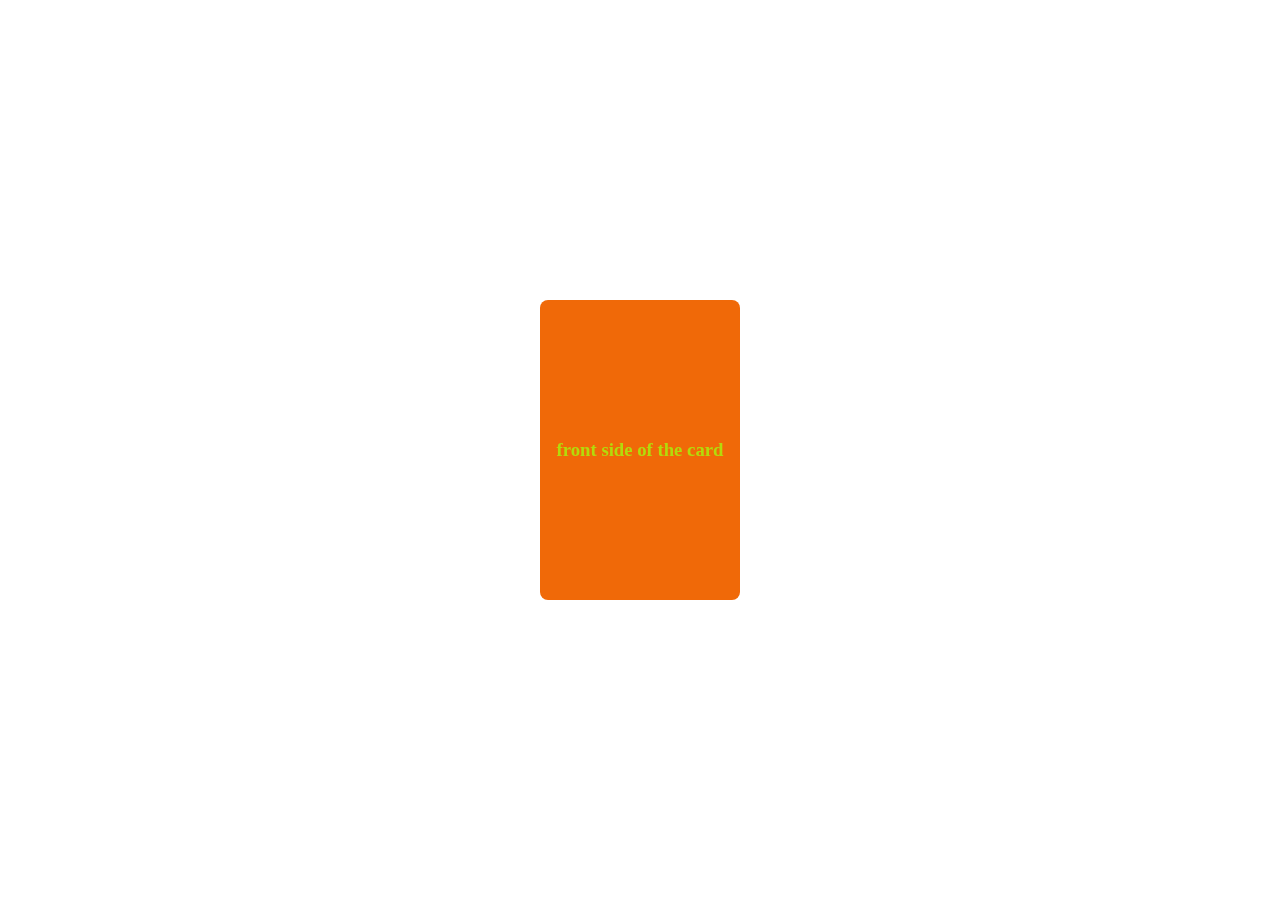
<file: card flip.html>
<!DOCTYPE html>
<html>
    <head>
        <meta charset="utf-8">
        <meta name="viewport" content="width-device-width,
        initial-scale=1">
        <title>Card Flip effect</title>
        <style type="text/css">
            body{
                font-family: Calibri;
                margin: 0;
                padding: 0;
                display: flex;
                justify-content: center;
                align-items: center;
                min-height: 100vh;
            }

            .card-container{
                perspective: 1000px;
            }

            .card{
                position: relative;            
                width: 200px;
                height: 300px;
                transform-style: preserve-3d;
                transition: transform 0.6s;
            }

            .front, .back{
                position: absolute;
                width: 100%;
                height: 100%;
                border-radius: 8px;
                backface-visibility: hidden;
            }

            .front{
                background-color: rgb(240, 105, 8);
                display: flex;
                justify-content: center;
                align-items: center;
                color: rgb(180, 218, 11);
                transform: rotateY(0deg);
            }

            .back{
                background-color: aqua;
                display: flex;
                justify-content: center;
                align-items: center;
                color: rgb(9, 219, 174);
                transform: rotateY(180deg);
            }

            .card-container:hover .card{
                transform: rotateY(180deg);
            }
        </style>
    </head>
    <body>
        
        <div class="card-container">
        <div class="card">
            <div class="front">
                <h3>front side of the card</h3>
            </div>
            <div class="back">
                <h3>Back side of the card</h3>
            </div>
        </div>
        </div>
    </body>
</html>
</file>
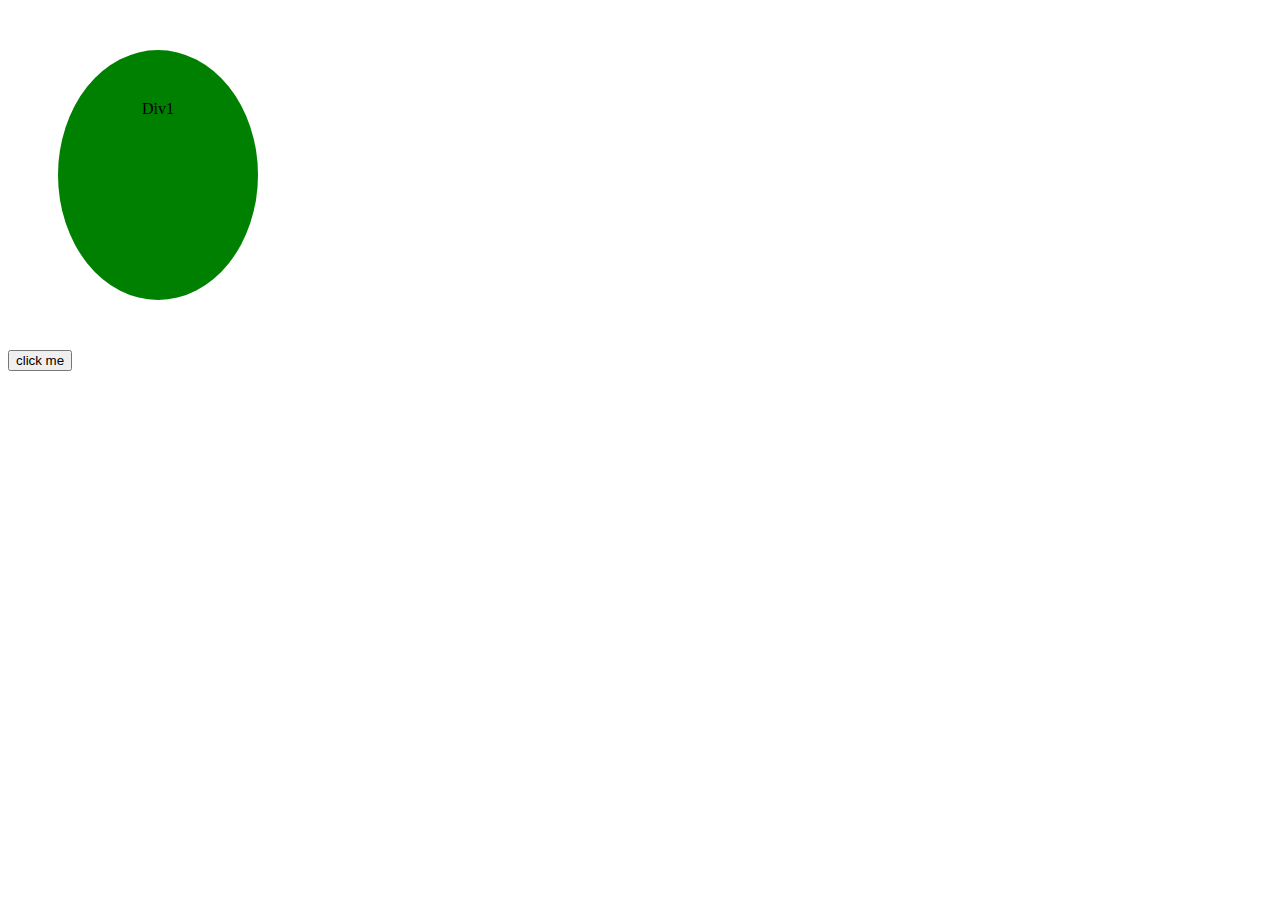
<file: level 2.html>
<!DOCTYPE html>
<html lang="en">
<head>
    <meta charset="UTF-8">
    <meta name="viewport" content="width=device-width, initial-scale=1.0">
    <title>level 2</title>
    <link rel="stylesheet" href="level2.css" >
</head>
<body>
   <div>Div1</div>
   <button exportparts="effect">click me</button>
</html>
</file>
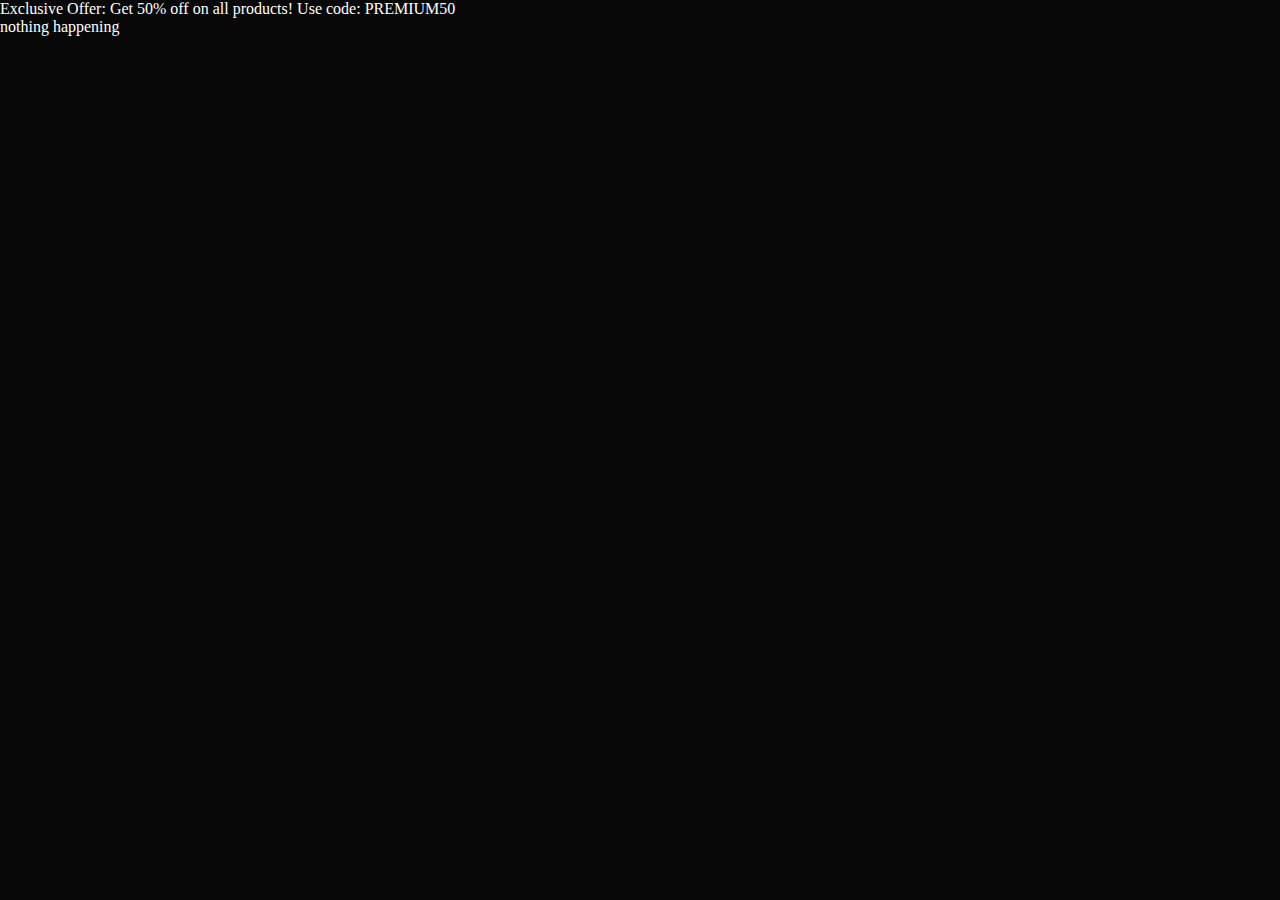
<file: level3.html>
<!DOCTYPE html>
<html lang="en">
<head>
    <meta charset="UTF-8">
    <meta name="viewport" content="width=device-width, initial-scale=1.0">
    <title>Premium Text Bar</title>
    <link rel="stylesheet" href="styles.css">
</head>
<body>
    <div class="premium-text-bar">
        <p>Exclusive Offer: Get 50% off on all products! Use code: PREMIUM50</p>
        <p id="">nothing happening</p>
    </div>
</body>
</html>
</file>
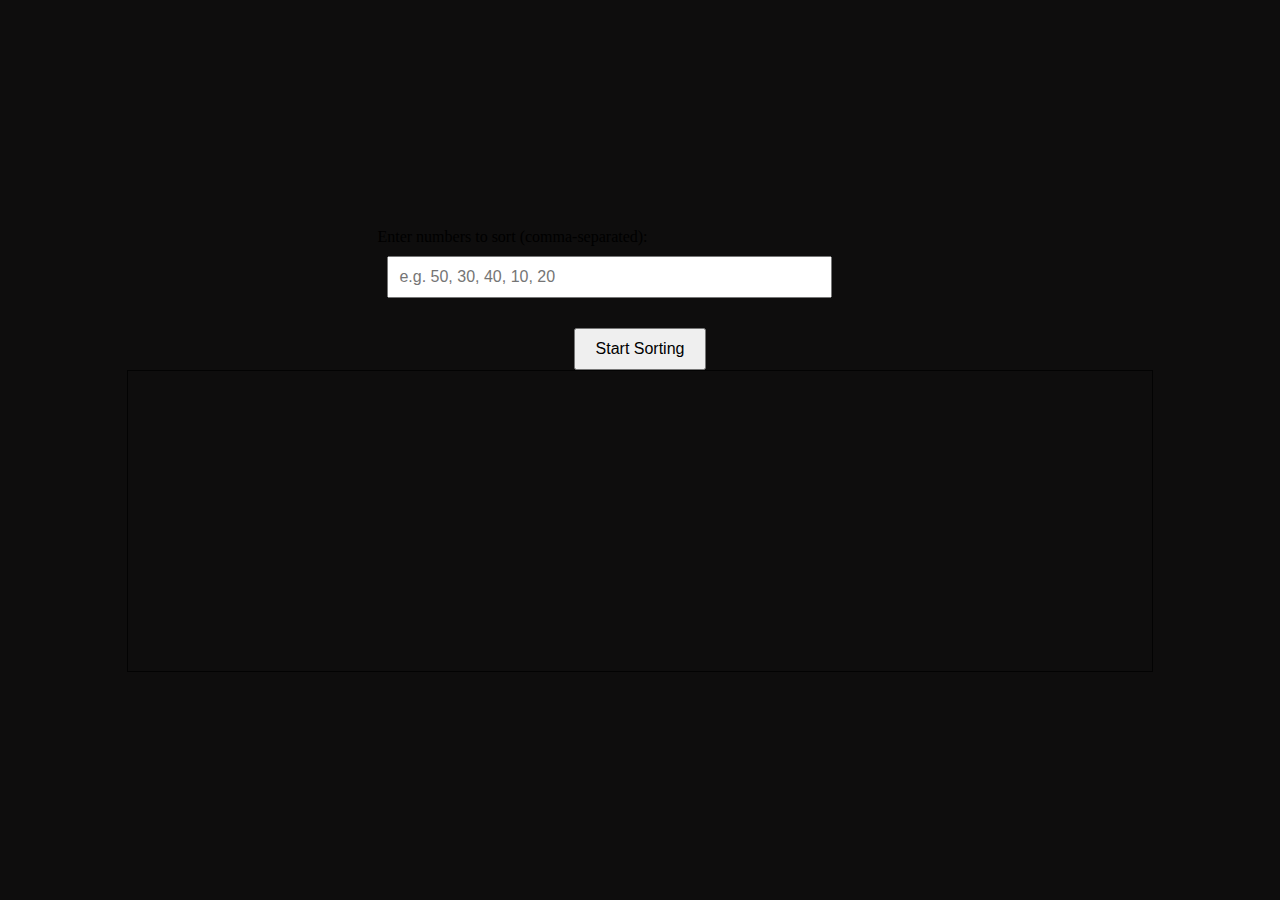
<file: merge.html>
<!DOCTYPE html>
<html lang="en">
<head>
    <meta charset="UTF-8">
    <meta name="viewport" content="width=device-width, initial-scale=1.0">
    <title>Merge Sort Visualizer</title>
    <style>
        body {
            display: flex;
            justify-content: center;
            align-items: center;
            flex-direction: column;
            height: 100vh;
            margin: 0;
            background-color: #0e0d0d;
        }
        #array-container {
            display: flex;
            align-items: flex-end;
            border: 1px solid #030303;
            height: 300px;
            width: 80%;
            overflow: hidden; /* Ensure bars do not overflow */
        }
        .bar {
            background-color: #2196F3; /* Blue color for the bars */
            margin: 0 1px;
            display: inline-block;
            position: relative; /* Allows for positioning text inside the bar */
            transition: height 0.2s;
        }
        .bar span {
            position: absolute;
            bottom: 0;
            left: 50%;
            transform: translateX(-50%);
            color: rgb(255, 255, 255); /* Color of the text inside the bars */
            font-size: 12px; /* Adjust font size as needed */
            white-space: nowrap;
        }
        button {
            margin-top: 20px;
            padding: 10px 20px;
            font-size: 16px;
            cursor: pointer;
        }
        input {
            margin: 10px;
            padding: 10px;
            font-size: 16px;
            width: 80%;
        }
    </style>
</head>
<body>
    <div>
        <label for="numInput">Enter numbers to sort (comma-separated):</label>
        <input type="text" id="numInput" placeholder="e.g. 50, 30, 40, 10, 20">
    </div>
    <button onclick="startSorting()">Start Sorting</button>
    <div id="array-container"></div>
    <script src="merges.js"></script>
</body>
</html>
</file>
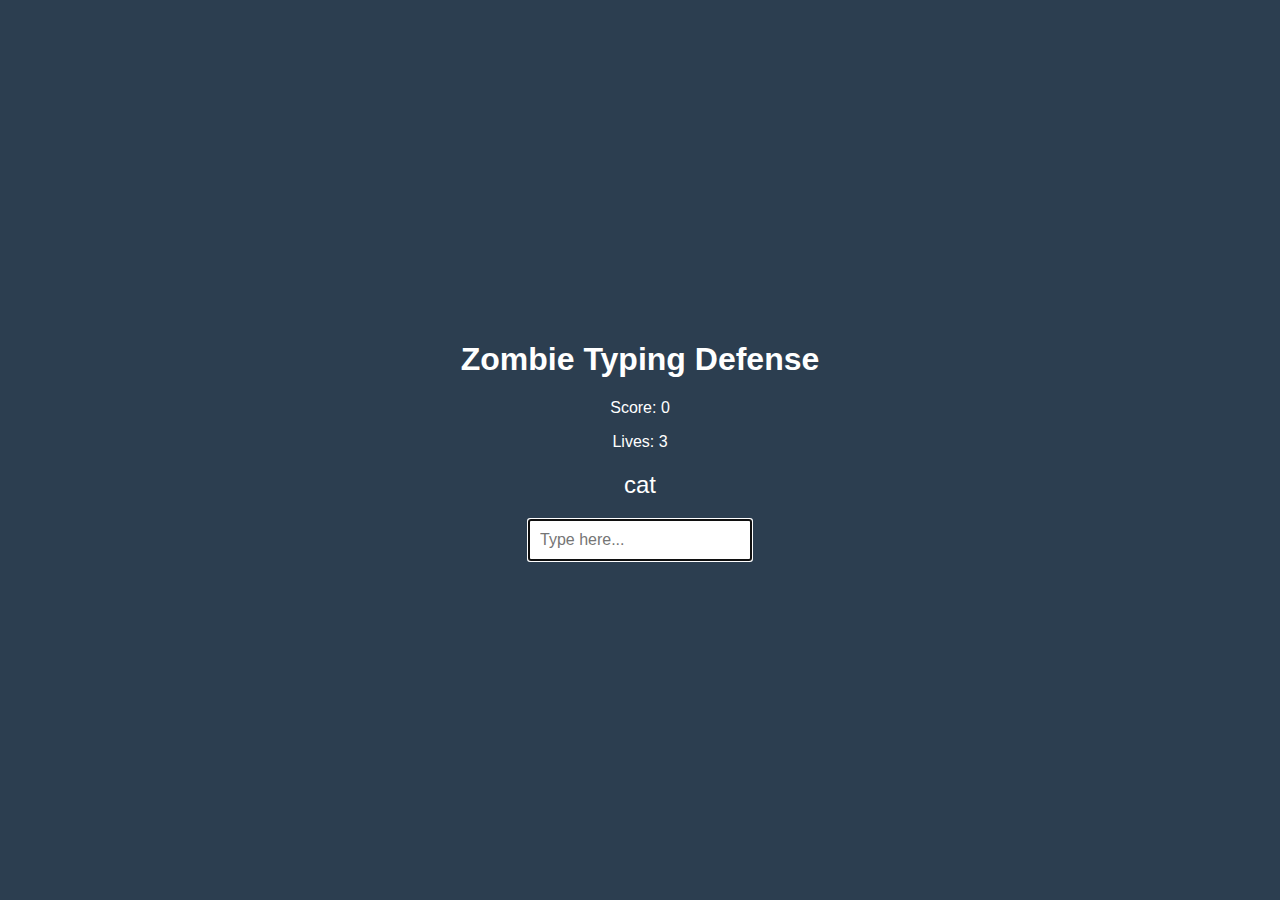
<file: zg.html>
<!DOCTYPE html>
<html lang="en">
<head>
    <meta charset="UTF-8">
    <meta name="viewport" content="width=device-width, initial-scale=1.0">
    <title>Zombie Typing Defense</title>
    <link rel="stylesheet" href="zg.css">
</head>
<body>
    <div class="game-container">
        <h1>Zombie Typing Defense</h1>
        <div class="scoreboard">
            <p>Score: <span id="score">0</span></p>
            <p>Lives: <span id="lives">3</span></p>
        </div>
        <div class="zombie-container"></div>
        <input type="text" id="typing-input" placeholder="Type here..." autofocus>
        <div class="message" id="message"></div>
    </div>
    <script src="zg.js"></script>
</body>
</html>
</file>
<file: level2.css>
div {
    height: 150px;
    width: 100px;
    background-color:green;
    border-radius: 50%;
    padding: 50px;
    margin: 50px;
    text-align:center;
}
</file>
<file: styles.css>
*{
margin:0%;
padding:0%;
font-family: 'poppens', 'sans-serif';
box-sizing: border-box;
}
html{
    scroll-behavior: smooth;
}

body{
    background: #080808;
    color: #fff;
}
#header{
    width: 100%;
    height: 100vh;
    background-image: url('./images/csm.jpeg');
    background-size: cover;
    background-position: center;
}

.container{
    padding: 10px 10%;
}

.logo{
    width: 150px;
    padding-left: 10px;
    
}

nav{
    display: flex;
    align-items: center;
    justify-content: space-between;
    flex-wrap: wrap;
}

nav ul li {
    display: inline-block;
    list-style: none;
    margin: 10px 20px;
    
}

nav ul li a{ 
    
        color: rgb(253, 255, 255);
        text-decoration: none;
        font-size: 18px;
        position: relative;

}

nav ul li a::after{
    content: '';
    width: 0;
    height: 3px;
    background: #ff9100;
    position: absolute;
    left: 0;
    bottom: -6px;
    transition: 0.5s;
}

nav ul li a:hover::after{
    width: 100%;
}

.header-text{
    margin-top: 20%;
    font-size: 30px;
}

.header-text h1{
    font-size: 60px;
    margin: 20px;
}

.header-text h1 span{
    color: #ff9100;
}
/* ------------------------About------------------------ */

#about{
    padding: 80px 0;
    color: hsl(0, 0%, 100%);
}

.row{
    display:flex ;
    justify-content: space-between;
    flex-wrap: wrap;
}

.about-col1{
    flex-basis: 35%;
}

.about-col1 img{
    width: 300px;
    border-radius: 15px;

}
.about-col2{
    flex-basis: 60%;
}

.subtitle{
    font-size: 60px;
    font-family: 600;
    color: #d8550a;
}
.tab-titles{
    display: flex;
    margin: 20px 0 40px;
}

.tab-links{
    margin: 10px;
    font-size: 18px;
    font-weight: 500;
    cursor: pointer;
    position: relative;
}

.tab-links::after{
    content: '';
    width: 0;
    height: 3px;
    background: #d8550a;
    position: absolute;
    left: 0;
    bottom: -8px;
    transition: 0.5s;
}

.tab-links.active-link::after{
    width: 50%;
}

.tab-contents ul li{
    font-style: none;
    margin: 10px 0;
}

.tab-contents ul li span{
    color: #d8550a;
    font-size: 14px;
}

.tab-contents{
    display: none;
}

.tab-contents.active-tab{
    display: block;
}

/* -----------------services---------------------- */

#services{
    padding: 30px 0;
}

.services-list{
   display: grid;
   grid-template-columns: repeat(auto-fit, minmax(250px, 1fr));
   grid-gap: 40px;
   margin-top: 50px;
}

.services-list div{
    background: #262626;
    padding: 40px;
    font-size: 13px;
    font-family: 300;
    border-radius: 10px;
    transition: background 0.5s, transform 0.5s;

}

.services-list div i{
    font-size: 50px;
    margin-bottom: 30px;
}

.services-list div h2{
    font-size: 30px;
    font-weight: 500;
    margin-bottom: 15px;
}

.services-list div a{
    text-decoration: none;
    font-size: 12px;
    color: #fff;
    margin-top: 20px;
    display: inline-block;

}

.services-list div:hover{
    background: #ff9100;
    transform: translateY(-10px);
    cursor: pointer;
}

/* --------------------portfolio--------------- */

#portfolio{
    padding: 50px 0;
}

.work-list{
    display: grid;
   grid-template-columns: repeat(auto-fit, minmax(250px, 1fr));
   grid-gap: 40px;
   margin-top: 50px;
}

.work{
    border-radius: 10px;
    position: relative;
    overflow: hidden;
}

.work img{
    width: 100%;
    border-radius: 10px;
    display: block;
    transition: transform 0.5s;
}

.layer{
    width: 100%;
    height: 0;
    background: linear-gradient(rgba(0,0,0,0.6), #ff9100);
    border-radius: 10x;
    position: absolute;
    left: 0;
    bottom: 0;
    overflow: hidden;
    display: flex; 
    align-items: center;
    justify-content: center;
    flex-direction: column;
    padding: 0 40px;
    text-align: center;
    font-size: 14px;
    transition: 0.5s;
}

.layer h3{
    font-weight: 500;
    margin-bottom: 20px;
}

.layer a{
    margin-top: 20px;
    color: #ff9100;
    text-decoration: none;
    font-size: 18px;
    line-height: 60px;
    background: #fff;
    width: 60px;
    height: 60px;
    border-radius: 50%;
    text-align: center;
}

.work:hover img{
    transform: scale(1.1);
}

.work:hover .layer{
    height: 100%;
}
.btn{
    display: block;
    margin: 50px auto;
    width: fit-content;
    border: 1px solid #d8550a;
    padding: 14px 50px;
    border-radius: 14px;
    text-decoration: none;
    color: #fff;
    transition: background 0.5s;
}

.btn:hover{
    background: #d8550a;
}

/* ---------------------Contact-------------------- */

.contact-left{
    flex-basis: 35%;
}
.contact-right{
    flex-basis: 60%;
}

.contact-left p{
    margin-top: 30px;
}

.contact-left p i{
    color: #d8550a;
    margin-right: 15px;
    font-size: 25px;
}

.social-icons{
    margin-top: 30px;
}

.social-icons a{
    text-decoration: none;
    font-size: 30px;
    margin-right: 15px;
    color: #ababab;
    display: inline-block;
    transition: transform 0.5s;
}

.social-icons a:hover{
    color: #ff9100;
    transform: translateY(-5px);
}

.btn.btn2{
    display: inline-block;
    background: #d8550a;
}


.contact-right form{
    width: 100%;
}

form input, form textarea{
    width: 100%;
    border: 0;
    outline: none;
    background: #262626;
    padding: 15px;
    margin: 15px 0;
    color: #fff;
    font-size: 18px;
    border-radius: 6px;
}

form .btn2{
    padding: 14px 60px;
    font-size: 18px;
    margin-top: 20px;
    cursor: pointer;
}

.copyright{
    width: 100%;
    text-align: center;
    padding: 25px 0;
    background: #262626;
    font-weight: 300;
    margin-top: 20px;
}
.copyright i{
    color: #f5023f;
}

/* ------------------------css for smaller screen---------------------- */

nav .fa-solid{
    display: none;
}

@media only screen and (max-width: 600px){
    #header{
        background-image: url('./images/in-anime-world.jpg');
    }
    .header-text{
        margin-top: 100%;
        font-size: 16px;
    }
    .header-text h1{
        font-size: 18px;
    }
    nav .fa-solid{
        display: block;
        font-size: 25px;
    }
    nav ul{
        background: #d8550a;
        position: fixed;
        top: 0;
        right: -200px;
        width: 200px;
        height: 100vh;
        padding-top: 50px;
        z-index: 2;
        transition: 0.5s;

    }
    nav ul li{
        display: block;
        margin: 25px;
    }

    nav ul .fa-solid{
        position: absolute;
        left: 25px;
        right: 25px;
        cursor: pointer;
    }

    .contact-left, .contact-right{
        flex-basis: 100%;
    }

    .copyright{
        font-size: 14px;
    }


}
</file>
<file: zg.css>
body {
    font-family: Arial, sans-serif;
    background-color: #2c3e50;
    color: white;
    display: flex;
    justify-content: center;
    align-items: center;
    height: 100vh;
    margin: 0;
}

.game-container {
    text-align: center;
}

.zombie-container {
    margin: 20px 0;
}

.zombie {
    font-size: 24px;
    margin: 5px;
}

#typing-input {
    padding: 10px;
    font-size: 16px;
    width: 200px;
}

.message {
    margin-top: 20px;
    font-size: 18px;
}
</file>
